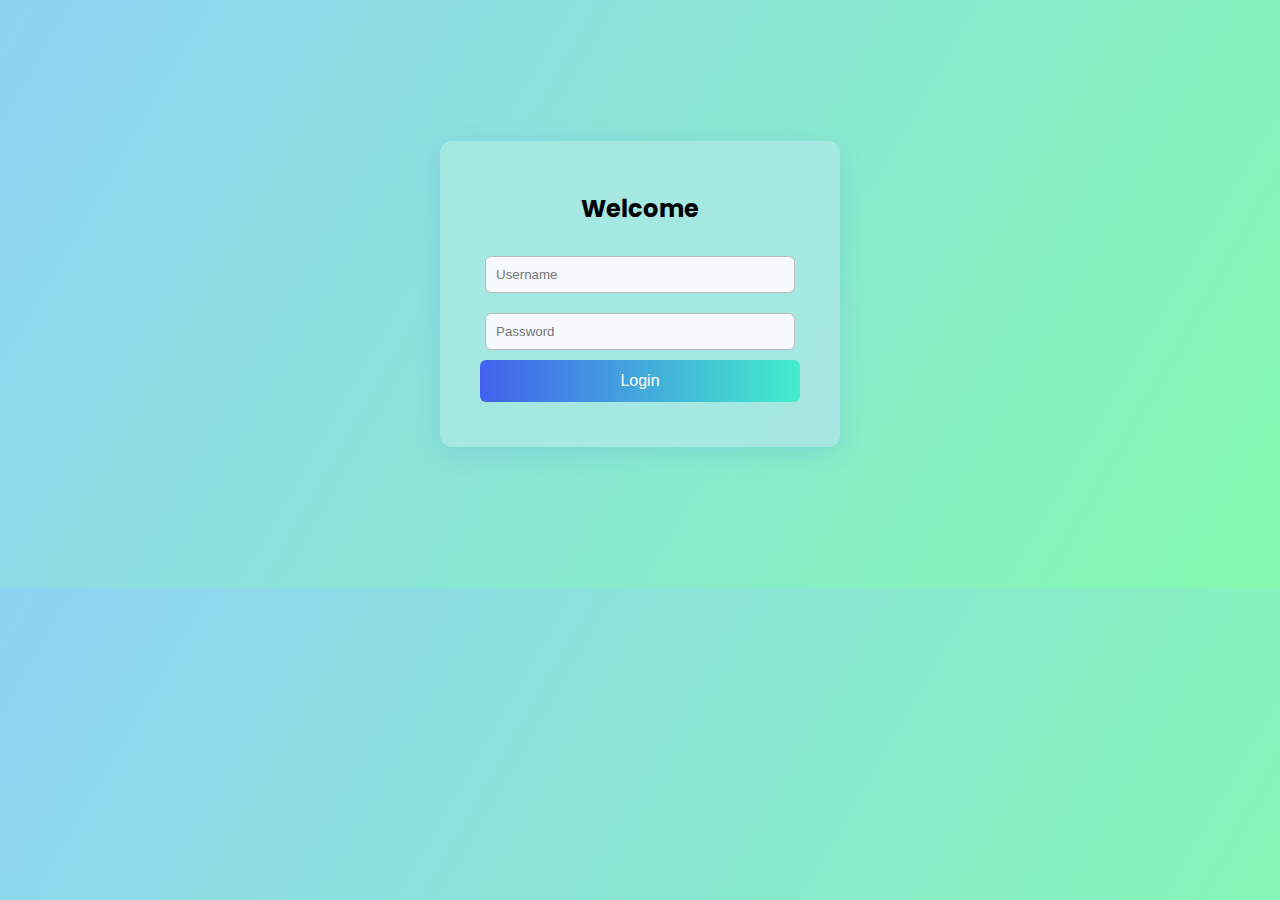
<file: index.html>
<!DOCTYPE html>
<html lang="id">
<head>
  <meta charset="UTF-8">
  <meta name="viewport" content="width=device-width,initial-scale=1.0">
  <title>Halaman Login</title>
  <link rel="stylesheet" href="style.css">
  <link href="https://fonts.googleapis.com/css2?family=Poppins:wght@400;700&display=swap" rel="stylesheet">

</head>
<body>
  <div class="login-container">
    <h2>Welcome</h2>
    <form id="loginForm">
      <input type="text" id="username" placeholder="Username" required>
      <input type="password" id="password" placeholder="Password" required>
      <button type="submit">Login</button>
      <p id="loginMsg"></p>
    </form>
  </div>
  
  <script>
   
    const validUser = "Silvia";
    const validPass = "1234";
    document.getElementById('loginForm').onsubmit = function(e) {
      e.preventDefault();
      const user = document.getElementById('username').value;
      const pass = document.getElementById('password').value;
      if(user === validUser && pass === validPass) {
        window.location.href = "dashboard.html";
      } else {
        document.getElementById('loginMsg').textContent = "Login gagal!";
      }
    };
  </script>
</body>
</html>
</file>
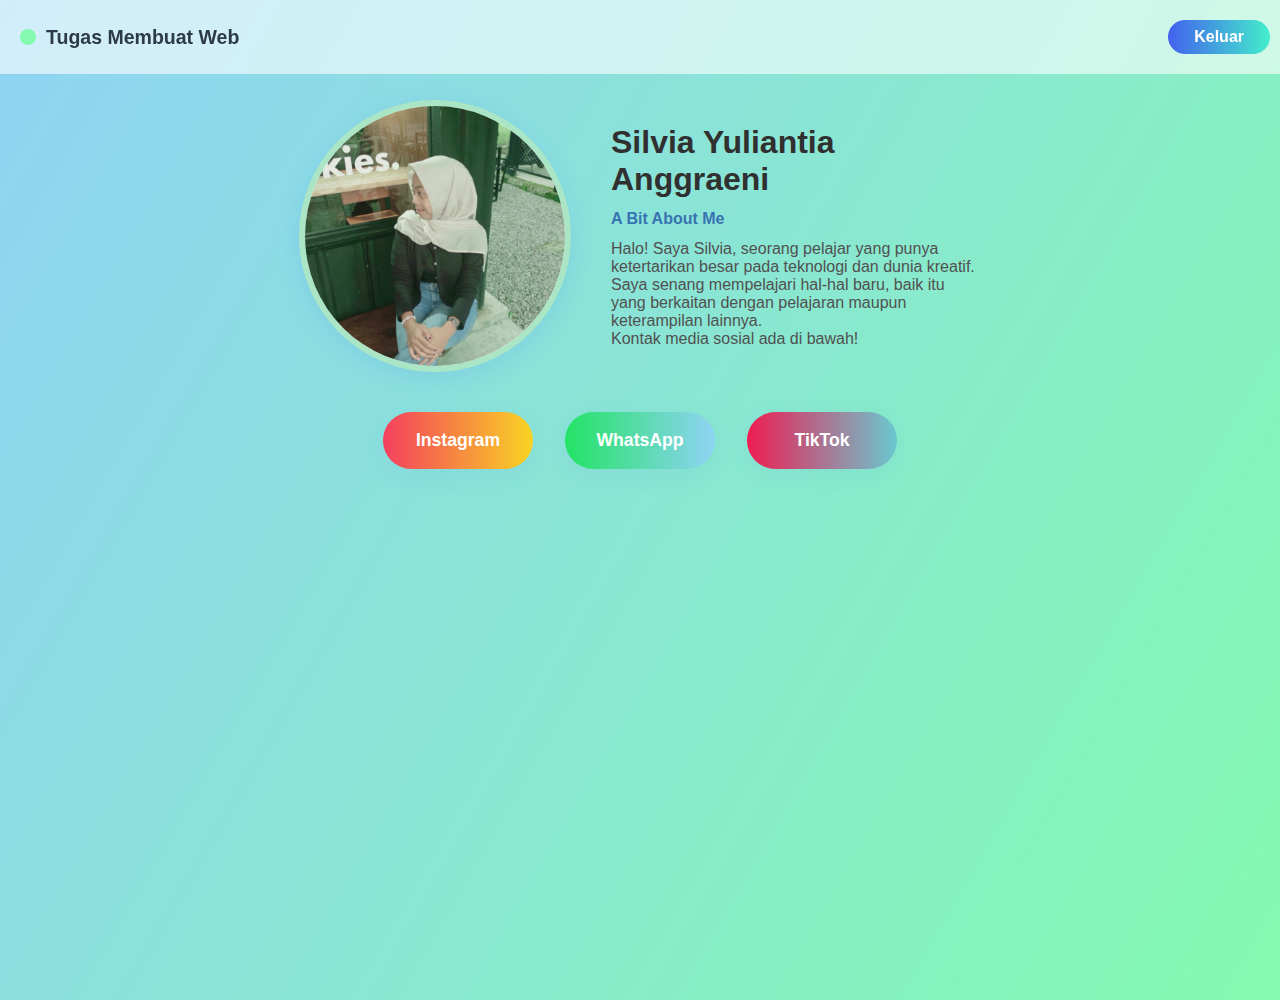
<file: dashboard.html>
<!DOCTYPE html>
<html lang="id">
<head>
  <meta charset="UTF-8">
  <meta name="viewport" content="width=device-width,initial-scale=1.0">
  <title>Halaman Profil</title>
  <link rel="stylesheet" href="dashboard.css">
</head>
<body>
  
  <div class="header-blur">
    <div class="header-left">
      <span class="profile-dot"></span>
      <span class="profile-name">Tugas Membuat Web</span>
    </div>
    <button class="logout-btn" onclick="window.location.href='index.html'">Keluar</button>
  </div>


  <div class="center-container">
    <div class="profile-photo">
      <img src="pp.jpeg" alt="Profile" />
    </div>
    <div class="profile-info">
      <h1>Silvia Yuliantia Anggraeni</h1>
      <p class="subtitle">A Bit About Me</p>
      <p class="desc">Halo! Saya Silvia, seorang pelajar yang punya ketertarikan besar pada teknologi dan dunia kreatif. Saya senang mempelajari hal-hal baru, baik itu yang berkaitan dengan pelajaran maupun keterampilan lainnya. <br>
     
        Kontak media sosial ada di bawah!</p>
    </div>
  </div>

 
  <div class="social-buttons">
  <a href="https://www.instagram.com/s.slviaaa_?utm_source=qr&igsh=MWQ2dDlpOG4ya2o1OA==" target="_blank" class="social-btn ig-btn">Instagram</a>
  <a href="https://wa.me/qr/YRM3QXMD246IA1" target="_blank" class="social-btn wa-btn">WhatsApp</a>
  <a href="https://www.tiktok.com/@silviayulianita_?_r=1&_t=ZS-91dDd9L1aXH" target="_blank" class="social-btn tiktok-btn">TikTok</a>
</div>

</body>
</html>
</file>
<file: style.css>
body {
  background: linear-gradient(120deg, #8fd3f4 0%, #84fab0 100%);
  font-family: 'Poppins', Arial, sans-serif;
  margin: 0;
}
.login-container {
  font-family: 'Poppins', Arial, sans-serif;
}

.login-container {
    
  background: rgba(166, 231, 225, 0.95);
  padding: 30px 40px;
  border-radius: 12px;
  box-shadow: 0 6px 26px rgba(50,100,255,0.13);
  width: 320px;
  margin: 11% auto;
  text-align: center;
}
input {
  width: 90%;
  padding: 10px;
  margin: 10px 0;
  border-radius: 6px;
  border: 1px solid #bbb;
  background: #f6f9ff;
}
button {
  width: 100%;
  padding: 12px;
  border: none;
  border-radius: 6px;
  background: linear-gradient(90deg,#4361ee,#43eecb);
  color: #fff;
  font-size: 1rem;
  cursor: pointer;
  transition: background .3s;
}
button:hover {
  background: linear-gradient(90deg,#274690,#84fab0);
}
#loginMsg {
  color: red;
  font-size: .95rem;
  margin-top: 10px;
}
</file>
<file: dashboard.css>
body {
  margin: 0;
  font-family: 'Segoe UI', Arial, sans-serif;
  min-height: 100vh;
  background: linear-gradient(120deg, #8fd3f4 0%, #84fab0 100%);
}


.header-blur {
  width: 100%;
  display: flex;
  justify-content: space-between;
  align-items: center;
  backdrop-filter: blur(10px);
  background: rgba(255,255,255,0.6);
  padding: 7px 20px;
  position: fixed;
  left: 0; top: 0;
  z-index: 10;
  height: 60px;
}
.header-left {
  display: flex;
  align-items: center;
}
.profile-dot {
  display: inline-block;
  width: 16px; height: 16px;
  background: #84fab0;
  border-radius: 50%;
  margin-right: 10px;
}
.profile-name {
  font-weight: bold;
  font-size: 1.22rem;
  color: #2d3a4a;
}
.logout-btn {
  background: linear-gradient(90deg,#4361ee,#43eecb);
  color: #fff;
  font-weight: bold;
  border: none;
  border-radius: 22px;
  padding: 8px 26px;
  font-size: 1rem;
  cursor: pointer;
  transition: background .3s;
  margin-right: 30px;
}
.logout-btn:hover {
  background: linear-gradient(90deg,#084d96,#43eecb);
}


.center-container {
  margin-top: 100px;
  display: flex;
  flex-direction: row;
  justify-content: center;
  align-items: center;
  gap: 40px;
}
.profile-photo {
  width: 260px;
  height: 260px;
  border-radius: 50%;
  overflow: hidden;
  box-shadow: 0 6px 24px rgba(50,100,255,0.13);
  background: #fff;
  display: flex;
  align-items: center;
  justify-content: center;
  border: 6px solid #aae6c6; 
}


.profile-photo img {
  width: 100%;
  height: 100%;
  object-fit: cover;
}
.profile-info {
  max-width: 370px;
}
.profile-info h1 {
  font-size: 2rem;
  color: #303030;
  margin: 0;
}
.subtitle {
  color: #3873b1;
  margin: 12px 0 0 0;
  font-weight: bold;
}
.desc {
  margin: 12px 0 0 0;
  color: #515151;
  font-size: 1rem;
}


.social-buttons {
  margin-top: 40px;
  display: flex;
  gap: 32px;
  justify-content: center;
}
.social-btn {
  display: flex;
  align-items: center;
  justify-content: center;
  min-width: 150px;
  padding: 18px 0;
  font-size: 1.1rem;
  font-weight: bold;
  border-radius: 999px;
  text-decoration: none;
  border: none;
  transition: box-shadow 0.3s, background 0.2s;
  box-shadow: 0 6px 24px rgba(50,100,255,0.07);
}
.ig-btn {
  background: linear-gradient(90deg,#f43f5e,#f9d423);
  color: #fff;
}
.wa-btn {
  background: linear-gradient(90deg,#23e365,#8fd3f4);
  color: #fff;
}
.social-btn:hover {
  box-shadow: 0 12px 32px rgba(50,100,255,0.14);
  filter: brightness(0.97);
}
.tiktok-btn {
  background: linear-gradient(90deg,#ee1d52,#69c9d0);
  color: #fff;
}
</file>
